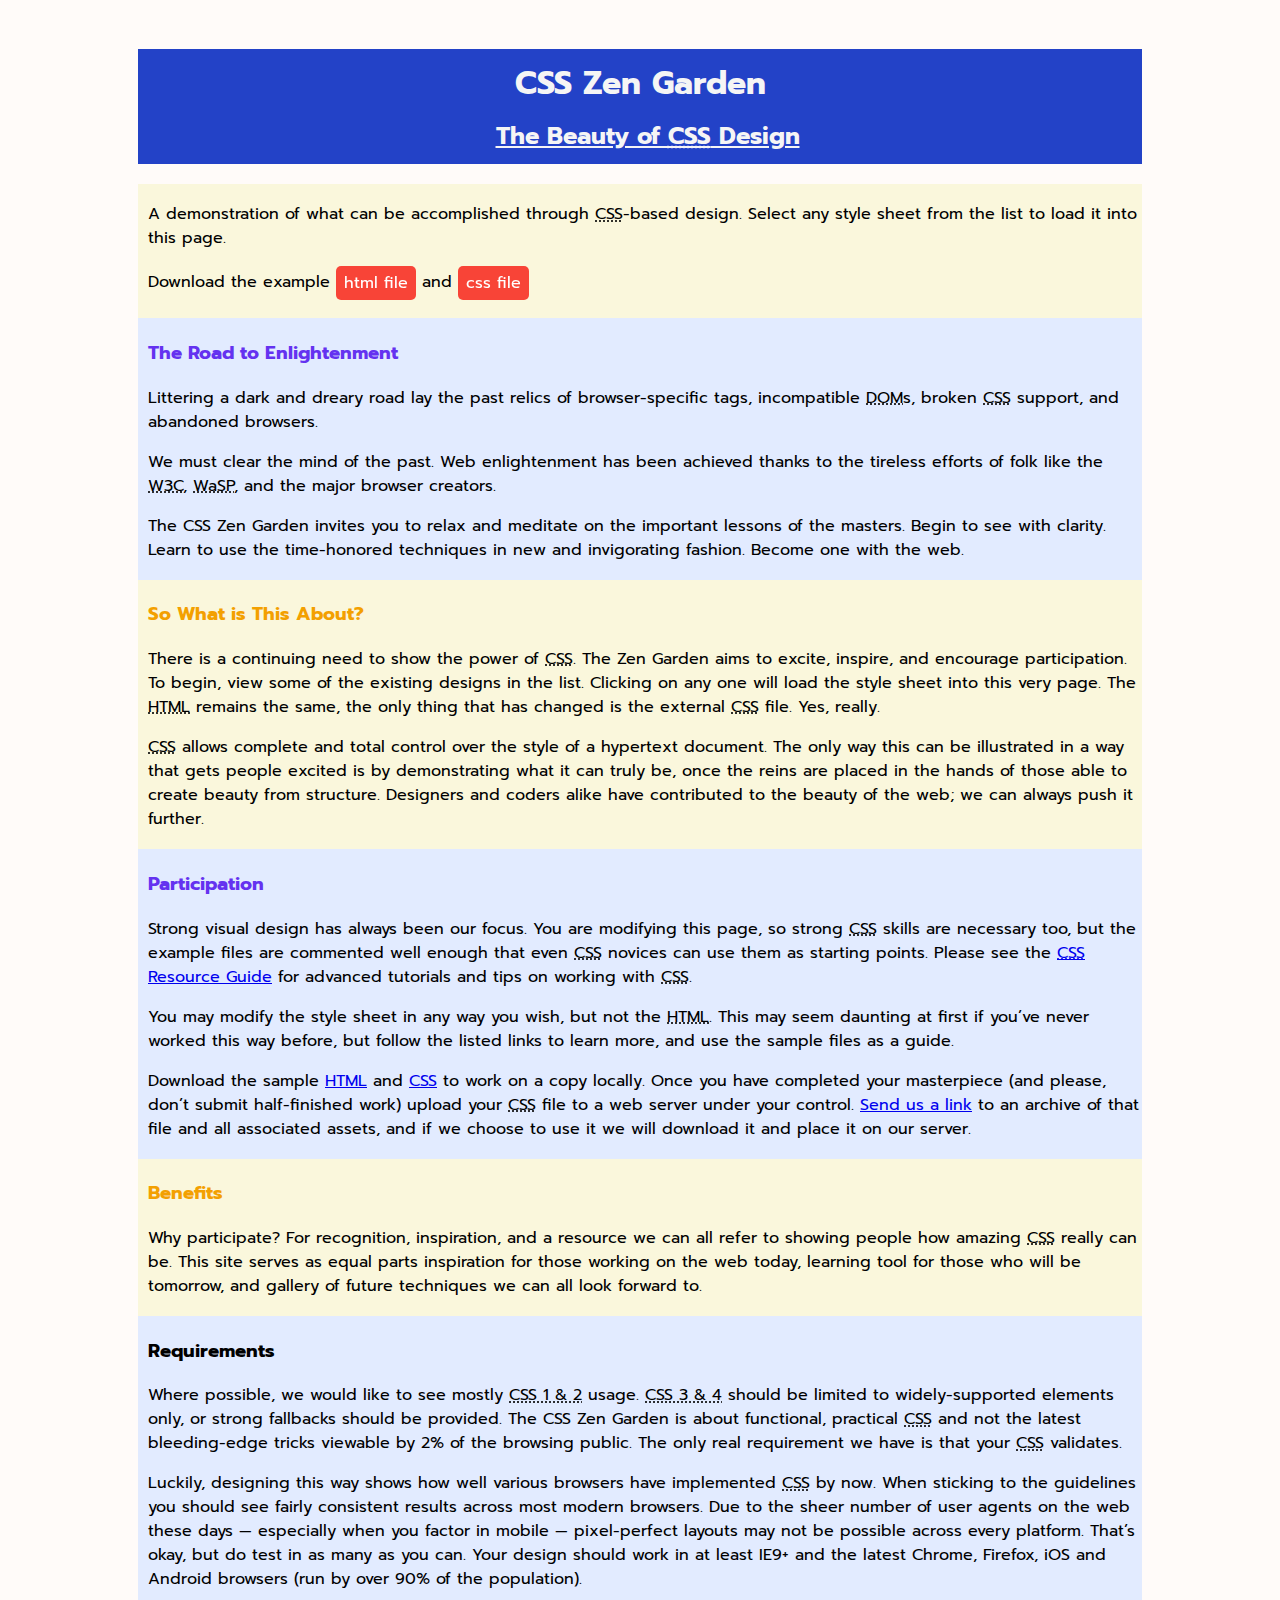
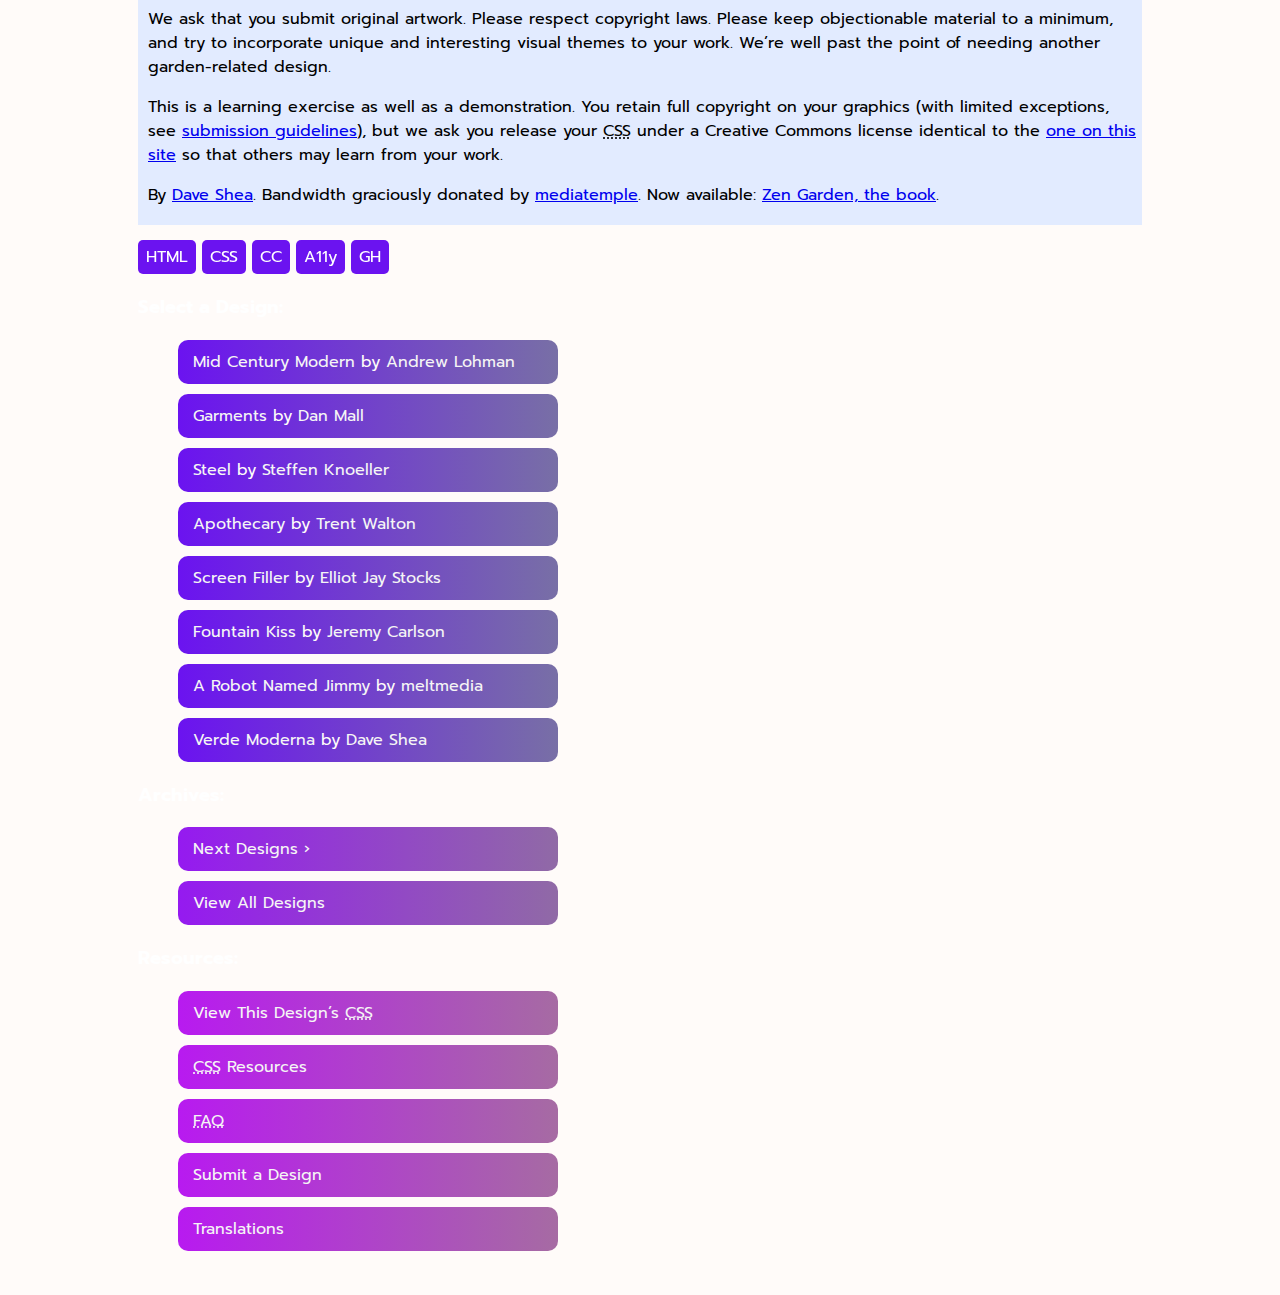
<file: csszengarden/index.html>
<!DOCTYPE html>
<html lang="en">
<head>
	<meta charset="utf-8">
	<title>CSS Zen Garden: The Beauty of CSS Design</title>

	<link rel="stylesheet" media="screen" href="style.css?v=8may2013">
	<link rel="alternate" type="application/rss+xml" title="RSS" href="http://www.csszengarden.com/zengarden.xml">

	<meta name="viewport" content="width=device-width, initial-scale=1.0">
	<meta name="author" content="Dave Shea">
	<meta name="description" content="A demonstration of what can be accomplished visually through CSS-based design.">
	<meta name="robots" content="all">


	<!--[if lt IE 9]>
	<script src="script/html5shiv.js"></script>
	<![endif]-->
</head>

<!--



	View source is a feature, not a bug. Thanks for your curiosity and
	interest in participating!

	Here are the submission guidelines for the new and improved csszengarden.com:

	- CSS3? Of course! Prefix for ALL browsers where necessary.
	- go responsive; test your layout at multiple screen sizes.
	- your browser testing baseline: IE9+, recent Chrome/Firefox/Safari, and iOS/Android
	- Graceful degradation is acceptable, and in fact highly encouraged.
	- use classes for styling. Don't use ids.
	- web fonts are cool, just make sure you have a license to share the files. Hosted 
	  services that are applied via the CSS file (ie. Google Fonts) will work fine, but
	  most that require custom HTML won't. TypeKit is supported, see the readme on this
	  page for usage instructions: https://github.com/mezzoblue/csszengarden.com/

	And a few tips on building your CSS file:

	- use :first-child, :last-child and :nth-child to get at non-classed elements
	- use ::before and ::after to create pseudo-elements for extra styling
	- use multiple background images to apply as many as you need to any element
	- use the Kellum Method for image replacement, if still needed. http://goo.gl/GXxdI
	- don't rely on the extra divs at the bottom. Use ::before and ::after instead.

		
-->

<body id="css-zen-garden">
<div class="page-wrapper">

	<section class="intro" id="zen-intro">
		<header role="banner">
			<h1>CSS Zen Garden</h1>
			<h2>The Beauty of <abbr title="Cascading Style Sheets">CSS</abbr> Design</h2>
		</header>

		<div class="summary" id="zen-summary" role="article">
			<p>A demonstration of what can be accomplished through <abbr title="Cascading Style Sheets">CSS</abbr>-based design. Select any style sheet from the list to load it into this page.</p>
			<p>Download the example <a href="/examples/index" title="This page's source HTML code, not to be modified.">html file</a> and <a href="/examples/style.css" title="This page's sample CSS, the file you may modify.">css file</a></p>
		</div>

		<div class="preamble" id="zen-preamble" role="article">
			<h3>The Road to Enlightenment</h3>
			<p>Littering a dark and dreary road lay the past relics of browser-specific tags, incompatible <abbr title="Document Object Model">DOM</abbr>s, broken <abbr title="Cascading Style Sheets">CSS</abbr> support, and abandoned browsers.</p>
			<p>We must clear the mind of the past. Web enlightenment has been achieved thanks to the tireless efforts of folk like the <abbr title="World Wide Web Consortium">W3C</abbr>, <abbr title="Web Standards Project">WaSP</abbr>, and the major browser creators.</p>
			<p>The CSS Zen Garden invites you to relax and meditate on the important lessons of the masters. Begin to see with clarity. Learn to use the time-honored techniques in new and invigorating fashion. Become one with the web.</p>
		</div>
	</section>

	<div class="main supporting" id="zen-supporting" role="main">
		<div class="explanation" id="zen-explanation" role="article">
			<h3>So What is This About?</h3>
			<p>There is a continuing need to show the power of <abbr title="Cascading Style Sheets">CSS</abbr>. The Zen Garden aims to excite, inspire, and encourage participation. To begin, view some of the existing designs in the list. Clicking on any one will load the style sheet into this very page. The <abbr title="HyperText Markup Language">HTML</abbr> remains the same, the only thing that has changed is the external <abbr title="Cascading Style Sheets">CSS</abbr> file. Yes, really.</p>
			<p><abbr title="Cascading Style Sheets">CSS</abbr> allows complete and total control over the style of a hypertext document. The only way this can be illustrated in a way that gets people excited is by demonstrating what it can truly be, once the reins are placed in the hands of those able to create beauty from structure. Designers and coders alike have contributed to the beauty of the web; we can always push it further.</p>
		</div>

		<div class="participation" id="zen-participation" role="article">
			<h3>Participation</h3>
			<p>Strong visual design has always been our focus. You are modifying this page, so strong <abbr title="Cascading Style Sheets">CSS</abbr> skills are necessary too, but the example files are commented well enough that even <abbr title="Cascading Style Sheets">CSS</abbr> novices can use them as starting points. Please see the <a href="http://www.mezzoblue.com/zengarden/resources/" title="A listing of CSS-related resources"><abbr title="Cascading Style Sheets">CSS</abbr> Resource Guide</a> for advanced tutorials and tips on working with <abbr title="Cascading Style Sheets">CSS</abbr>.</p>
			<p>You may modify the style sheet in any way you wish, but not the <abbr title="HyperText Markup Language">HTML</abbr>. This may seem daunting at first if you&#8217;ve never worked this way before, but follow the listed links to learn more, and use the sample files as a guide.</p>
			<p>Download the sample <a href="/examples/index" title="This page's source HTML code, not to be modified.">HTML</a> and <a href="/examples/style.css" title="This page's sample CSS, the file you may modify.">CSS</a> to work on a copy locally. Once you have completed your masterpiece (and please, don&#8217;t submit half-finished work) upload your <abbr title="Cascading Style Sheets">CSS</abbr> file to a web server under your control. <a href="http://www.mezzoblue.com/zengarden/submit/" title="Use the contact form to send us your CSS file">Send us a link</a> to an archive of that file and all associated assets, and if we choose to use it we will download it and place it on our server.</p>
		</div>

		<div class="benefits" id="zen-benefits" role="article">
			<h3>Benefits</h3>
			<p>Why participate? For recognition, inspiration, and a resource we can all refer to showing people how amazing <abbr title="Cascading Style Sheets">CSS</abbr> really can be. This site serves as equal parts inspiration for those working on the web today, learning tool for those who will be tomorrow, and gallery of future techniques we can all look forward to.</p>
		</div>

		<div class="requirements" id="zen-requirements" role="article">
			<h3>Requirements</h3>
			<p>Where possible, we would like to see mostly <abbr title="Cascading Style Sheets, levels 1 and 2">CSS 1 &amp; 2</abbr> usage. <abbr title="Cascading Style Sheets, levels 3 and 4">CSS 3 &amp; 4</abbr> should be limited to widely-supported elements only, or strong fallbacks should be provided. The CSS Zen Garden is about functional, practical <abbr title="Cascading Style Sheets">CSS</abbr> and not the latest bleeding-edge tricks viewable by 2% of the browsing public. The only real requirement we have is that your <abbr title="Cascading Style Sheets">CSS</abbr> validates.</p>
			<p>Luckily, designing this way shows how well various browsers have implemented <abbr title="Cascading Style Sheets">CSS</abbr> by now. When sticking to the guidelines you should see fairly consistent results across most modern browsers. Due to the sheer number of user agents on the web these days &#8212; especially when you factor in mobile &#8212; pixel-perfect layouts may not be possible across every platform. That&#8217;s okay, but do test in as many as you can. Your design should work in at least IE9+ and the latest Chrome, Firefox, iOS and Android browsers (run by over 90% of the population).</p>
			<p>We ask that you submit original artwork. Please respect copyright laws. Please keep objectionable material to a minimum, and try to incorporate unique and interesting visual themes to your work. We&#8217;re well past the point of needing another garden-related design.</p>
			<p>This is a learning exercise as well as a demonstration. You retain full copyright on your graphics (with limited exceptions, see <a href="http://www.mezzoblue.com/zengarden/submit/guidelines/">submission guidelines</a>), but we ask you release your <abbr title="Cascading Style Sheets">CSS</abbr> under a Creative Commons license identical to the <a href="http://creativecommons.org/licenses/by-nc-sa/3.0/" title="View the Zen Garden's license information.">one on this site</a> so that others may learn from your work.</p>
			<p role="contentinfo">By <a href="http://www.mezzoblue.com/">Dave Shea</a>. Bandwidth graciously donated by <a href="http://www.mediatemple.net/">mediatemple</a>. Now available: <a href="http://www.amazon.com/exec/obidos/ASIN/0321303474/mezzoblue-20/">Zen Garden, the book</a>.</p>
		</div>

		<footer>
			<a href="http://validator.w3.org/check/referer" title="Check the validity of this site&#8217;s HTML" class="zen-validate-html">HTML</a>
			<a href="http://jigsaw.w3.org/css-validator/check/referer" title="Check the validity of this site&#8217;s CSS" class="zen-validate-css">CSS</a>
			<a href="http://creativecommons.org/licenses/by-nc-sa/3.0/" title="View the Creative Commons license of this site: Attribution-NonCommercial-ShareAlike." class="zen-license">CC</a>
			<a href="http://mezzoblue.com/zengarden/faq/#aaa" title="Read about the accessibility of this site" class="zen-accessibility">A11y</a>
			<a href="https://github.com/mezzoblue/csszengarden.com" title="Fork this site on Github" class="zen-github">GH</a>
		</footer>

	</div>


	<aside class="sidebar" role="complementary">
		<div class="wrapper">

			<div class="design-selection" id="design-selection">
				<h3 class="select">Select a Design:</h3>
				<nav role="navigation">
					<ul>
					<li>
						<a href="/221/" class="design-name">Mid Century Modern</a> by						<a href="http://andrewlohman.com/" class="designer-name">Andrew Lohman</a>
					</li>					<li>
						<a href="/220/" class="design-name">Garments</a> by						<a href="http://danielmall.com/" class="designer-name">Dan Mall</a>
					</li>					<li>
						<a href="/219/" class="design-name">Steel</a> by						<a href="http://steffen-knoeller.de" class="designer-name">Steffen Knoeller</a>
					</li>					<li>
						<a href="/218/" class="design-name">Apothecary</a> by						<a href="http://trentwalton.com" class="designer-name">Trent Walton</a>
					</li>					<li>
						<a href="/217/" class="design-name">Screen Filler</a> by						<a href="http://elliotjaystocks.com/" class="designer-name">Elliot Jay Stocks</a>
					</li>					<li>
						<a href="/216/" class="design-name">Fountain Kiss</a> by						<a href="http://jeremycarlson.com" class="designer-name">Jeremy Carlson</a>
					</li>					<li>
						<a href="/215/" class="design-name">A Robot Named Jimmy</a> by						<a href="http://meltmedia.com/" class="designer-name">meltmedia</a>
					</li>					<li>
						<a href="/214/" class="design-name">Verde Moderna</a> by						<a href="http://www.mezzoblue.com/" class="designer-name">Dave Shea</a>
					</li>					</ul>
				</nav>
			</div>

			<div class="design-archives" id="design-archives">
				<h3 class="archives">Archives:</h3>
				<nav role="navigation">
					<ul>
						<li class="next">
							<a href="/214/page1">
								Next Designs <span class="indicator">&rsaquo;</span>
							</a>
						</li>
						<li class="viewall">
							<a href="http://www.mezzoblue.com/zengarden/alldesigns/" title="View every submission to the Zen Garden.">
								View All Designs							</a>
						</li>
					</ul>
				</nav>
			</div>

			<div class="zen-resources" id="zen-resources">
				<h3 class="resources">Resources:</h3>
				<ul>
					<li class="view-css">
						<a href="style.css" title="View the source CSS file of the currently-viewed design.">
							View This Design&#8217;s <abbr title="Cascading Style Sheets">CSS</abbr>						</a>
					</li>
					<li class="css-resources">
						<a href="http://www.mezzoblue.com/zengarden/resources/" title="Links to great sites with information on using CSS.">
							<abbr title="Cascading Style Sheets">CSS</abbr> Resources						</a>
					</li>
					<li class="zen-faq">
						<a href="http://www.mezzoblue.com/zengarden/faq/" title="A list of Frequently Asked Questions about the Zen Garden.">
							<abbr title="Frequently Asked Questions">FAQ</abbr>						</a>
					</li>
					<li class="zen-submit">
						<a href="http://www.mezzoblue.com/zengarden/submit/" title="Send in your own CSS file.">
							Submit a Design						</a>
					</li>
					<li class="zen-translations">
						<a href="http://www.mezzoblue.com/zengarden/translations/" title="View translated versions of this page.">
							Translations						</a>
					</li>
				</ul>
			</div>
		</div>
	</aside>


</div>

<!--

	These superfluous divs/spans were originally provided as catch-alls to add extra imagery.
	These days we have full ::before and ::after support, favour using those instead.
	These only remain for historical design compatibility. They might go away one day.
		
-->
<div class="extra1" role="presentation"></div><div class="extra2" role="presentation"></div><div class="extra3" role="presentation"></div>
<div class="extra4" role="presentation"></div><div class="extra5" role="presentation"></div><div class="extra6" role="presentation"></div>

</body>
</html>
</file>
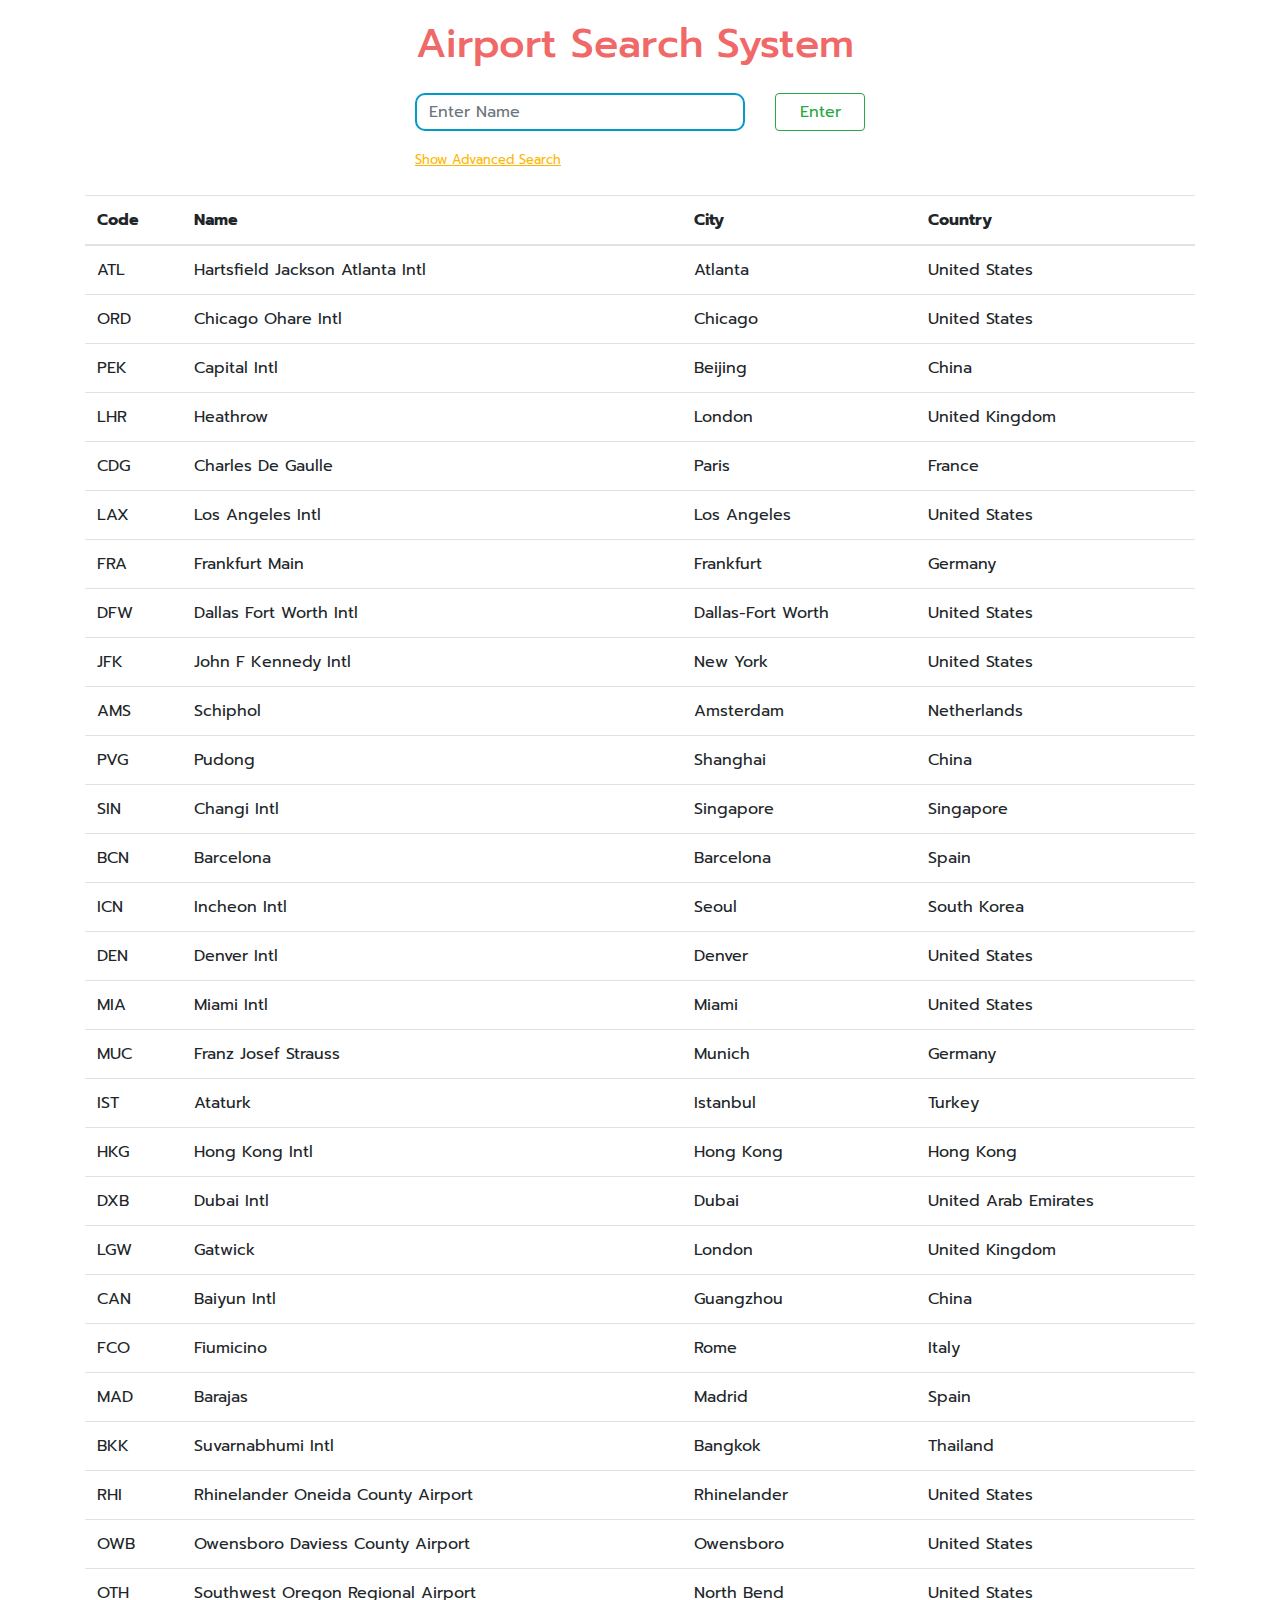
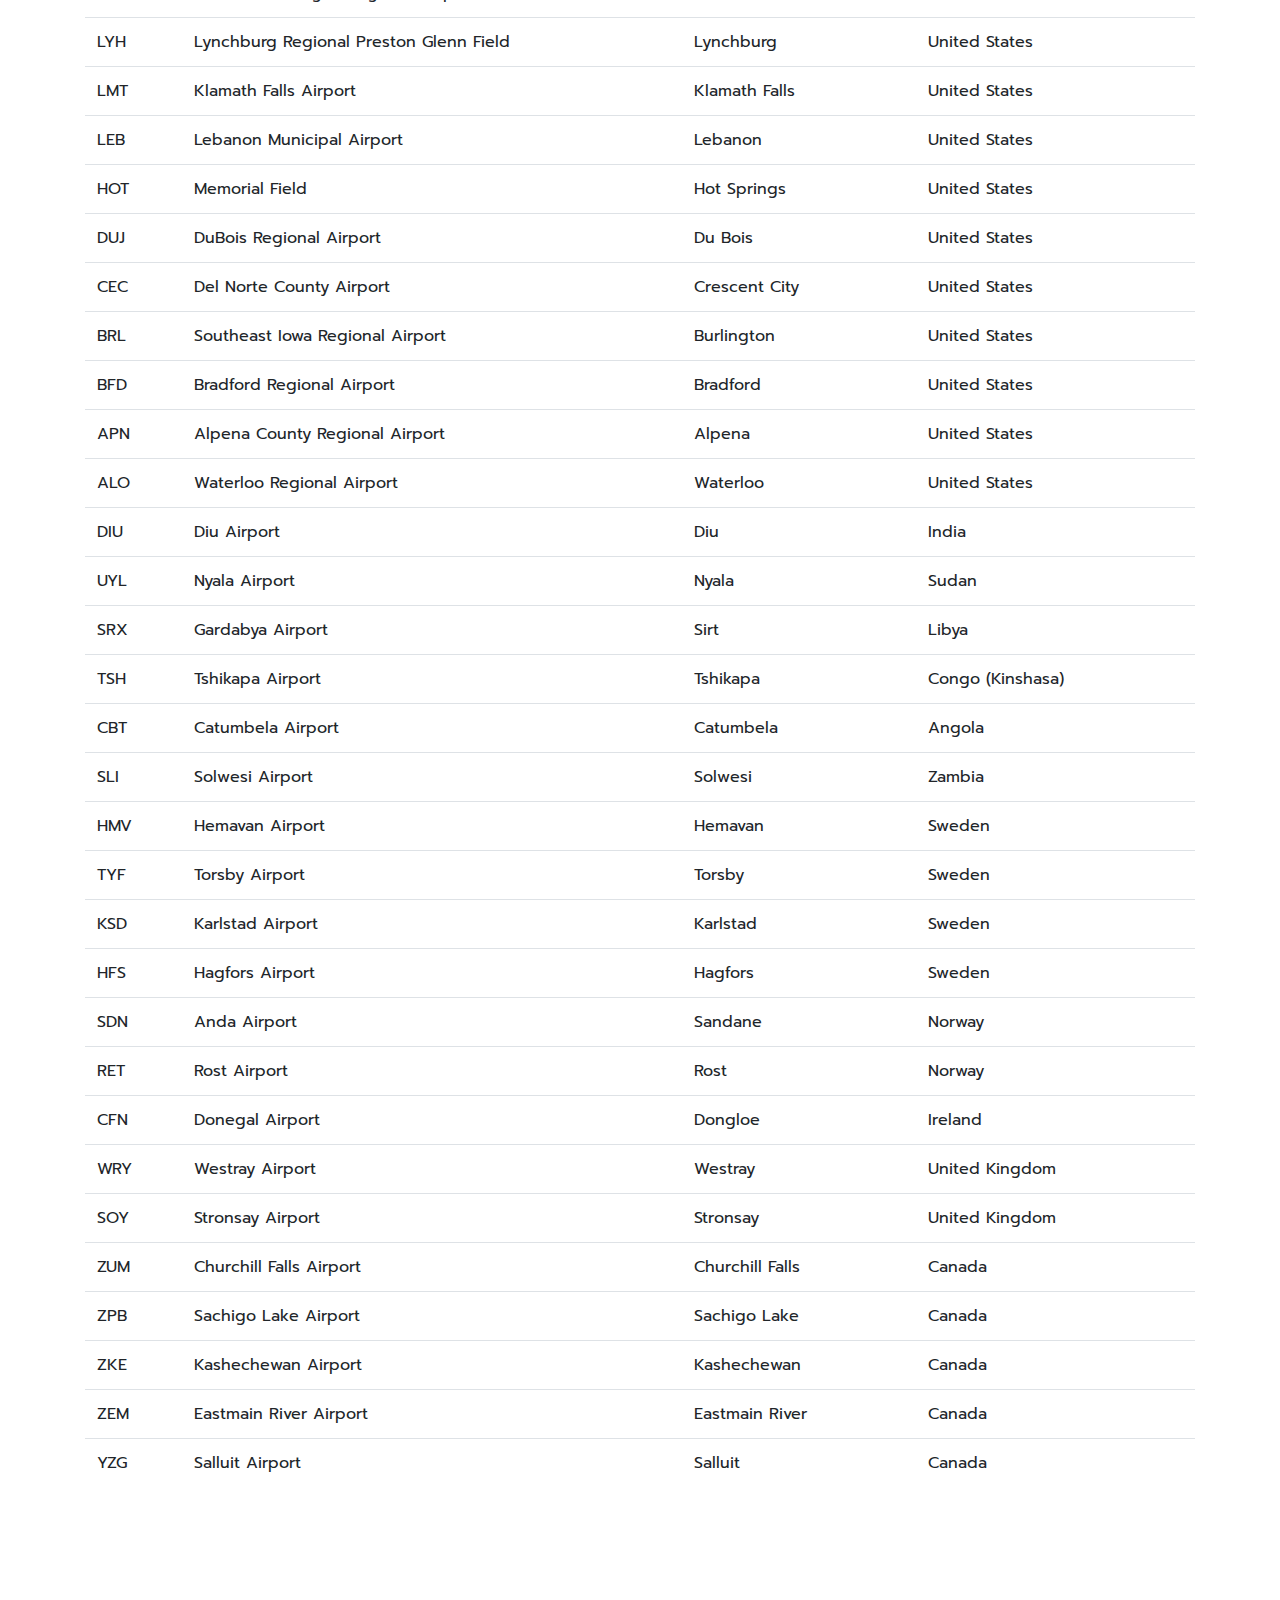
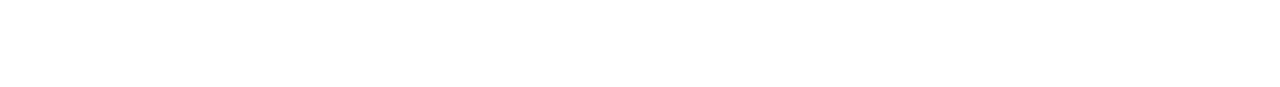
<file: Lab03/index.html>
<!DOCTYPE html>
<html lang="en">
<head>
    <meta charset="UTF-8">
    <title>Search Program</title>

    <script src="https://code.jquery.com/jquery-3.3.1.slim.min.js" integrity="sha384-q8i/X+965DzO0rT7abK41JStQIAqVgRVzpbzo5smXKp4YfRvH+8abtTE1Pi6jizo" crossorigin="anonymous"></script>
    <script src="https://cdnjs.cloudflare.com/ajax/libs/popper.js/1.14.6/umd/popper.min.js" integrity="sha384-wHAiFfRlMFy6i5SRaxvfOCifBUQy1xHdJ/yoi7FRNXMRBu5WHdZYu1hA6ZOblgut" crossorigin="anonymous"></script>
    <link rel="stylesheet" href="https://stackpath.bootstrapcdn.com/bootstrap/4.2.1/css/bootstrap.min.css" integrity="sha384-GJzZqFGwb1QTTN6wy59ffF1BuGJpLSa9DkKMp0DgiMDm4iYMj70gZWKYbI706tWS" crossorigin="anonymous">
    <script src="https://stackpath.bootstrapcdn.com/bootstrap/4.2.1/js/bootstrap.min.js" integrity="sha384-B0UglyR+jN6CkvvICOB2joaf5I4l3gm9GU6Hc1og6Ls7i6U/mkkaduKaBhlAXv9k" crossorigin="anonymous"></script>
    <script src="https://ajax.googleapis.com/ajax/libs/jquery/3.3.1/jquery.min.js"></script>
    <link rel="stylesheet" href="https://use.fontawesome.com/releases/v5.7.1/css/all.css" integrity="sha384-fnmOCqbTlWIlj8LyTjo7mOUStjsKC4pOpQbqyi7RrhN7udi9RwhKkMHpvLbHG9Sr" crossorigin="anonymous">
    <link href="https://fonts.googleapis.com/css?family=Prompt" rel="stylesheet">
    <link rel="stylesheet" href="css/bootstrap.min.css">
    <link rel="stylesheet" href="style.css">
</head>
<body>
    <div class="container">
        <div>
            <head>
                <h1 style="text-align: center;margin: 20px 20px 10px 10px;color: #f06868">Airport Search System</h1>
            </head>
            <div class="i-am-centered">
                <div class="row">
                    <div class="col-md-9 col-sm-12">
                        <input type="text" class="form-control inputbar" id="searchbox" style="border: 2px solid #009ac8;border-radius: 10px" aria-describedby="emailHelp" placeholder="Enter Name">
                    </div>
                    <div class="col-md-3 col-sm-12">
                        <button class="btn btn-outline-success inputbar" id="searchButton">Enter</button>
                    </div>
                </div>
                <div style="display: none" id="advance">
                    <div class="row">
                        <div class="col-md-9 col-sm-12">
                            <input type="text" style="border: 2px solid #ffb800;border-radius: 10px" class="form-control inputbar" id="codeSearch" placeholder="Enter Code">
                        </div>
                    </div>
                    <div class="row">
                        <div class="col-md-9 col-sm-12">
                            <input type="text" style="border: 2px solid #ffb800;border-radius: 10px" class="form-control inputbar" id="citySearch" placeholder="Enter City">
                        </div>
                    </div>
                    <div class="row">
                        <div class="col-md-9 col-sm-12">
                            <input type="text" style="border: 2px solid #ffb800;border-radius: 10px" class="form-control inputbar" id="countrySearch" placeholder="Enter Country">
                        </div>
                    </div>
                </div>
                <div class="mt-3">
                    <small class="smoothCSS" id="showadvance"><span id="advText">Show</span> Advanced Search <span id="updown"><i class="fas fa-sort-down"></i></span></small>
                </div>
            </div>
            <br>
            <table class="table table-hover" id="myTable" style="margin-bottom: 200px">
                <thead>
                <tr>
                    <th scope="col">Code</th>
                    <th scope="col">Name</th>
                    <th scope="col">City</th>
                    <th scope="col">Country</th>
                </tr>
                </thead>
            </table>
        </div>



    </div>

    <script>
        ////https://github.com/algolia/datasets/blob/master/airports/airports.json  <------------- แหล่งที่มาของข้อมูล
        $(document).ready(function () {
            var arrayAirport;
            $.getJSON("countries.json",function(data){
                arrayAirport = [];
                $.each(data, function (key, val) {
                    arrayAirport.push(("<tr>"));
                    arrayAirport.push("<td id='code'>"+val.iata_code+"</td>");
                    arrayAirport.push("<td id='name'>"+val.name+"</td>");
                    arrayAirport.push("<td id='city'>"+val.city+"</td>");
                    arrayAirport.push("<td id='country'>"+val.country+"</td>");
                    arrayAirport.push("</tr>");
                });
                $("<tbody>", {html: arrayAirport.join("")}).appendTo("table");
            });


            // ----------------
            $("#searchbox").on('keyup keydown',function(){
                $("#searchbox").val($("#searchbox").val().toLowerCase());
            });
            $("#codeSearch").on('keyup keydown',function(){
                $("#codeSearch").val($("#codeSearch").val().toLowerCase());
            });
            $("#citySearch").on('keyup keydown',function(){
                $("#citySearch").val($("#citySearch").val().toLowerCase());
            });
            $("#countrySearch").on('keyup keydown',function(){
                $("#countrySearch").val($("#countrySearch").val().toLowerCase());
            });
            // ----------------

            $("#searchButton").click(function () {
                // console.log($("#searchbox").val()+" , "+$("#codeSearch").val()+" , "+$("#citySearch").val()+" , "+$("#countrySearch").val());
                $.getJSON("countries.json",function(data){
                    arrayAirport = [];
                    $.each(data, function (key, val) {
                        if(val.name.toLowerCase().indexOf($("#searchbox").val()) >= 0
                            && val.iata_code.toLowerCase().indexOf($("#codeSearch").val()) >= 0
                            && val.city.toLowerCase().indexOf($("#citySearch").val()) >= 0
                            && val.country.toLowerCase().indexOf($("#countrySearch").val()) >= 0 ){

                            // console.log(val.name);

                            arrayAirport.push(("<tr>"));
                            arrayAirport.push("<td id='code'>"+val.iata_code+"</td>");
                            arrayAirport.push("<td id='name'>"+val.name+"</td>");
                            arrayAirport.push("<td id='city'>"+val.city+"</td>");
                            arrayAirport.push("<td id='country'>"+val.country+"</td>");
                            arrayAirport.push("</tr>");
                        }
                    });

                    $("tbody").html("");
                    $("tbody").append(arrayAirport);

                });
            });

            $('#showadvance').click(function () { // เลื่อน Advance
                if ($('#advance:first').is(":hidden")){
                    $('#advance').slideDown('slow');
                    $('#advText').text('Hide');
                    $('#updown').html('<i class="fas fa-sort-up"></i>');

                }else{
                    $('#advance').slideUp('slow');
                    $('#advText').text('Show');
                    $('#updown').html('<i class="fas fa-sort-down"></i>');
                }
            });
        });

    </script>


</body>
</html>
</file>
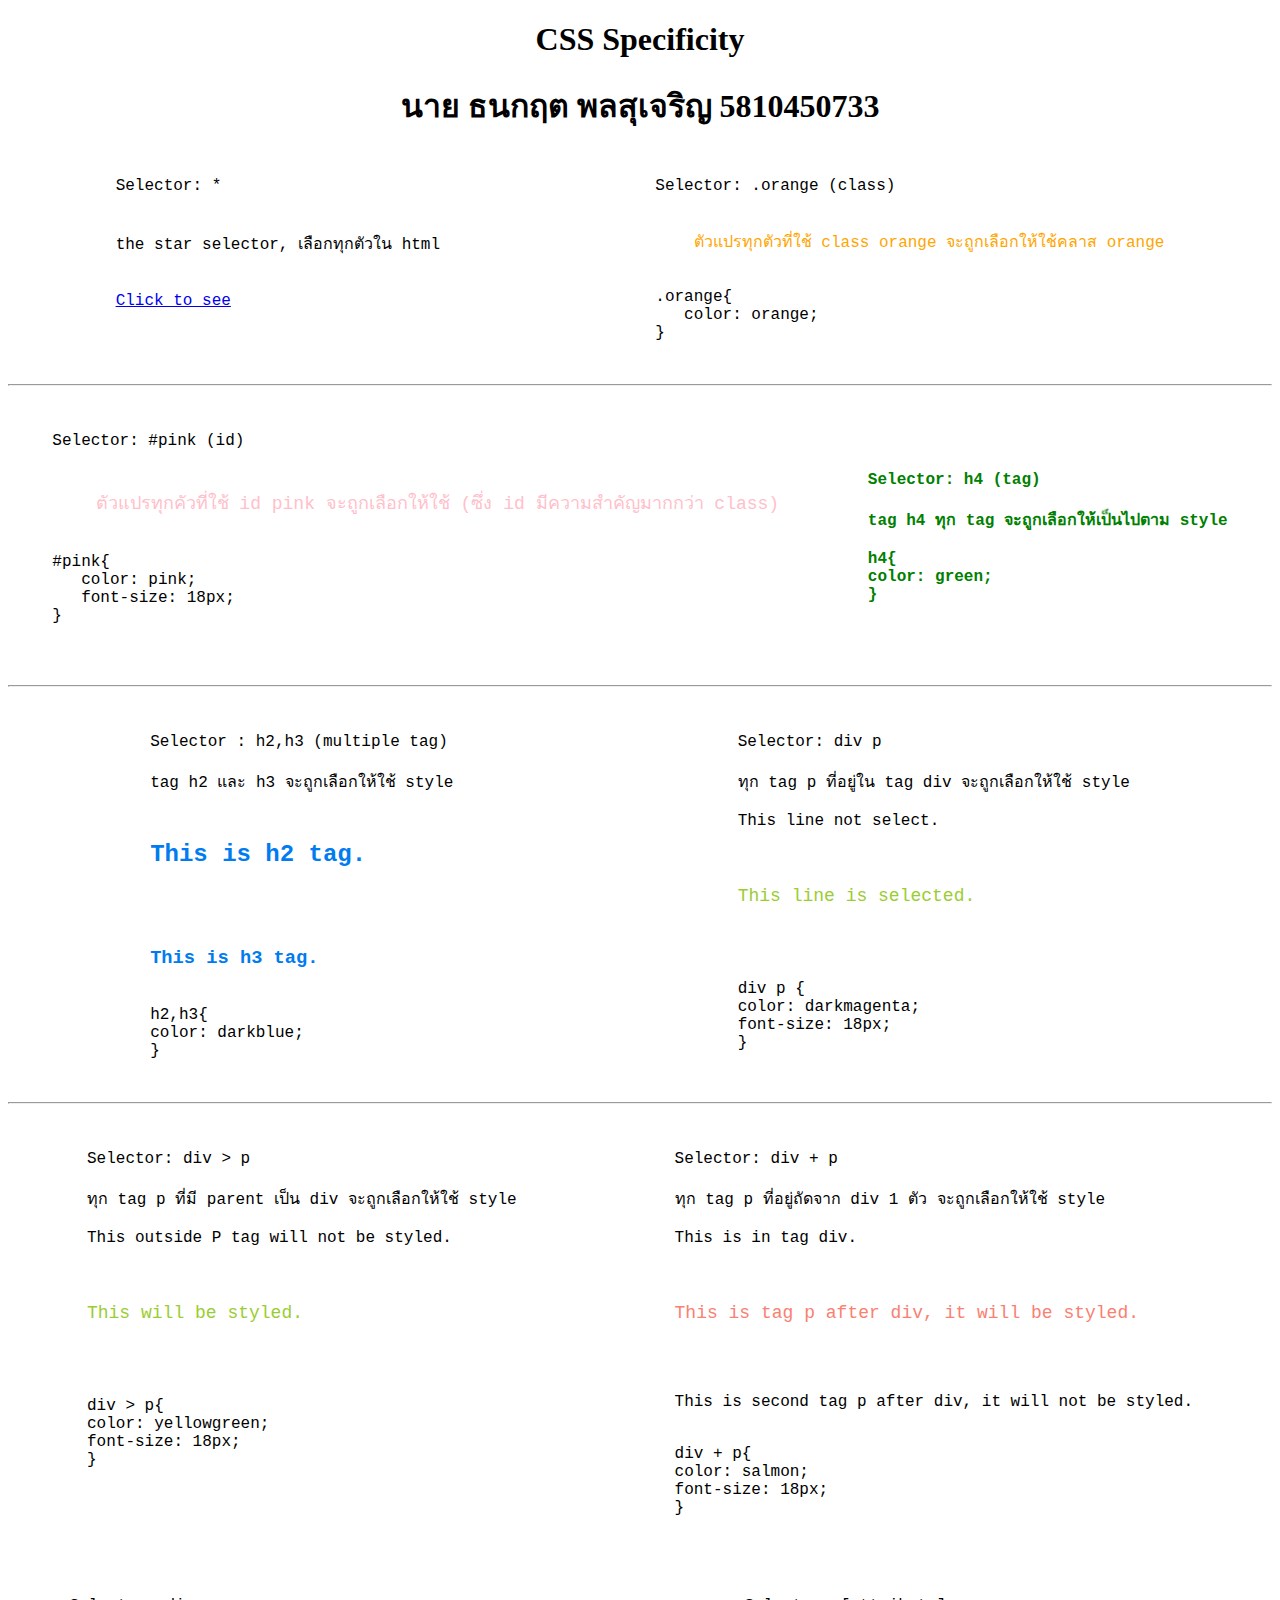
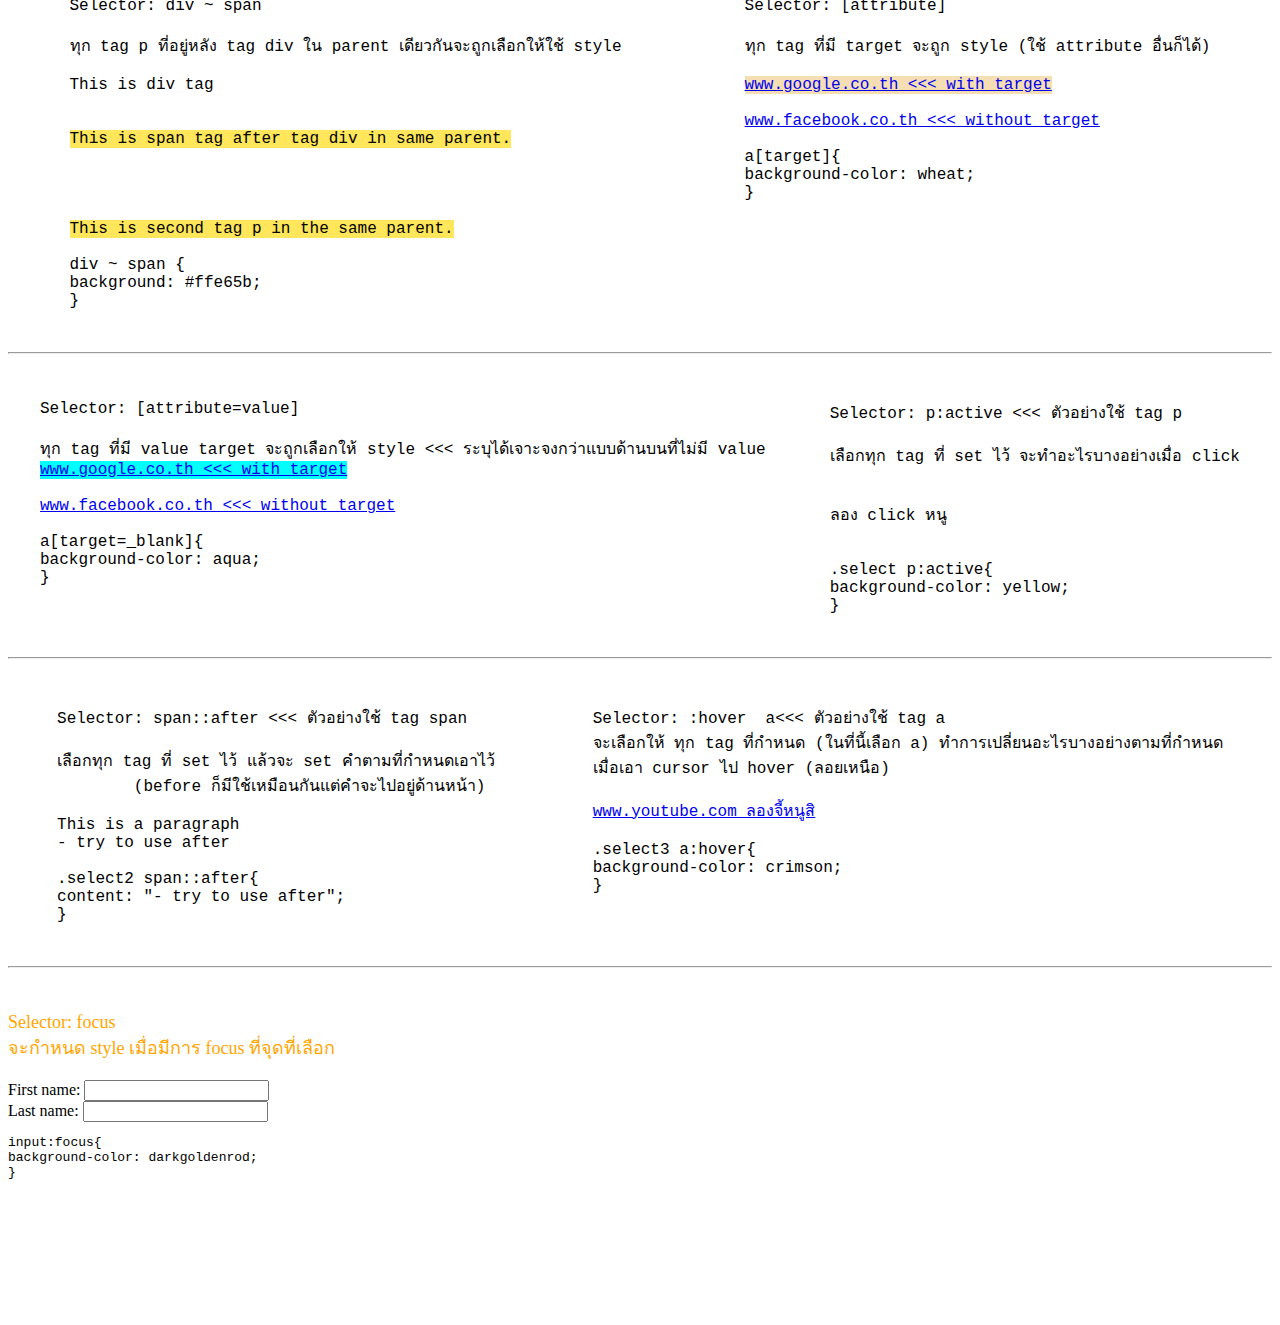
<file: Lab02/home.html>
<!DOCTYPE html>
<html lang="en">
<head>
    <meta charset="UTF-8">
    <link rel="stylesheet" type="text/css" href="style1.css">
    <title>Lab02</title>
    <style>
        section{
            margin-top: 30px;
            display: flex;
            justify-content: space-around;
            flex-wrap: nowrap;
        }
    </style>
</head>
<body>
    <header>
        <h1>CSS Specificity</h1>
        <h1>นาย ธนกฤต พลสุเจริญ 5810450733</h1>
    </header>

    <section>
        <pre>
Selector: *
        <br>
the star selector, เลือกทุกตัวใน html
<br>
<a href="startest.html">Click to see</a>

        </pre>

        <pre>
Selector: .orange (class)
<p class="orange">
    ตัวแปรทุกตัวที่ใช้ class orange จะถูกเลือกให้ใช้คลาส orange
</p>
.orange{
   color: orange;
}
        </pre>

    </section>

    <hr>

    <section>
         <pre>
Selector: #pink (id)
<p id="pink">
    ตัวแปรทุกคัวที่ใช้ id pink จะถูกเลือกให้ใช้ (ซึ่ง id มีความสำคัญมากกว่า class)
</p>
#pink{
   color: pink;
   font-size: 18px;
}
        </pre>
        <pre>
<h4>
Selector: h4 (tag)

tag h4 ทุก tag จะถูกเลือกให้เป็นไปตาม style

h4{
color: green;
}
</h4>
        </pre>

    </section>

    <hr>

    <section>
        <pre>
Selector : h2,h3 (multiple tag)

tag h2 และ h3 จะถูกเลือกให้ใช้ style
<h2>
This is h2 tag.
</h2>
<h3>
This is h3 tag.
</h3>
h2,h3{
color: darkblue;
}
        </pre>

        <pre>
Selector: div p

ทุก tag p ที่อยู่ใน tag div จะถูกเลือกให้ใช้ style
<div>
This line not select.
    <p>
This line is selected.
    </p>
</div>
div p {
color: darkmagenta;
font-size: 18px;
}
        </pre>
    </section>
    <hr>
    <section>
        <pre>
Selector: div > p

ทุก tag p ที่มี parent เป็น div จะถูกเลือกให้ใช้ style
<div>
This outside P tag will not be styled.
    <p>
This will be styled.
    </p>
</div>
div > p{
color: yellowgreen;
font-size: 18px;
}
        </pre>
        <pre>
Selector: div + p

ทุก tag p ที่อยู่ถัดจาก div 1 ตัว จะถูกเลือกให้ใช้ style
<div>
This is in tag div.
</div>
<p>
This is tag p after div, it will be styled.
</p>
<p>
This is second tag p after div, it will not be styled.
</p>
div + p{
color: salmon;
font-size: 18px;
}
        </pre>
    </section>

<section>
    <pre>
Selector: div ~ span

ทุก tag p ที่อยู่หลัง tag div ใน parent เดียวกันจะถูกเลือกให้ใช้ style
<div>
This is div tag
</div>
<span>
This is span tag after tag div in same parent.
</span>
        <br>
<span>
This is second tag p in the same parent.
</span>
div ~ span {
background: #ffe65b;
}
    </pre>

    <pre>
Selector: [attribute]

ทุก tag ที่มี target จะถูก style (ใช้ attribute อื่นก็ได้)

<a href="https://www.google.co.th" target="_blank">www.google.co.th <<< with target</a>

<a href="https://www.facebook.com/">www.facebook.co.th <<< without target</a>

a[target]{
background-color: wheat;
}
    </pre>

</section>
    <hr>
<section>
    <pre>
Selector: [attribute=value]

ทุก tag ที่มี value target จะถูกเลือกให้ style <<< ระบุได้เจาะจงกว่าแบบด้านบนที่ไม่มี value
<a href="https://www.google.co.th" target="_top">www.google.co.th <<< with target</a>

<a href="https://www.facebook.com/">www.facebook.co.th <<< without target</a>

a[target=_blank]{
background-color: aqua;
}
    </pre>

    <pre class="select">
Selector: p:active <<< ตัวอย่างใช้ tag p

เลือกทุก tag ที่ set ไว้ จะทำอะไรบางอย่างเมื่อ click
<p>
ลอง click หนู
</p>
.select p:active{
background-color: yellow;
}
    </pre>
</section>
    <hr>
<section>
    <pre class="select2">
Selector: span::after <<< ตัวอย่างใช้ tag span

เลือกทุก tag ที่ set ไว้ แล้วจะ set คำตามที่กำหนดเอาไว้
        (before ก็มีใช้เหมือนกันแต่คำจะไปอยู่ด้านหน้า)
<span>
This is a paragraph
</span>

.select2 span::after{
content: "- try to use after";
}
    </pre>

    <pre class="select3">
Selector: :hover  a<<< ตัวอย่างใช้ tag a
จะเลือกให้ ทุก tag ที่กำหนด (ในที่นี้เลือก a) ทำการเปลี่ยนอะไรบางอย่างตามที่กำหนด
เมื่อเอา cursor ไป hover (ลอยเหนือ)

<a href="https://www.youtube.com">www.youtube.com ลองจี้หนูสิ</a>

.select3 a:hover{
background-color: crimson;
}
        </pre>

</section>
    <hr>
    <br>
    <div>
        <p style="color: orange;font-size: 18px"> Selector: focus
            <br>
            จะกำหนด style เมื่อมีการ focus ที่จุดที่เลือก</p>
    </div>
    <form>
        First name: <input type="text" name="firstname"><br>
        Last name: <input type="text" name="lastname">
    </form>
    <pre>
input:focus{
background-color: darkgoldenrod;
}
    </pre>
    <br><br>
</body>
</html>
</file>
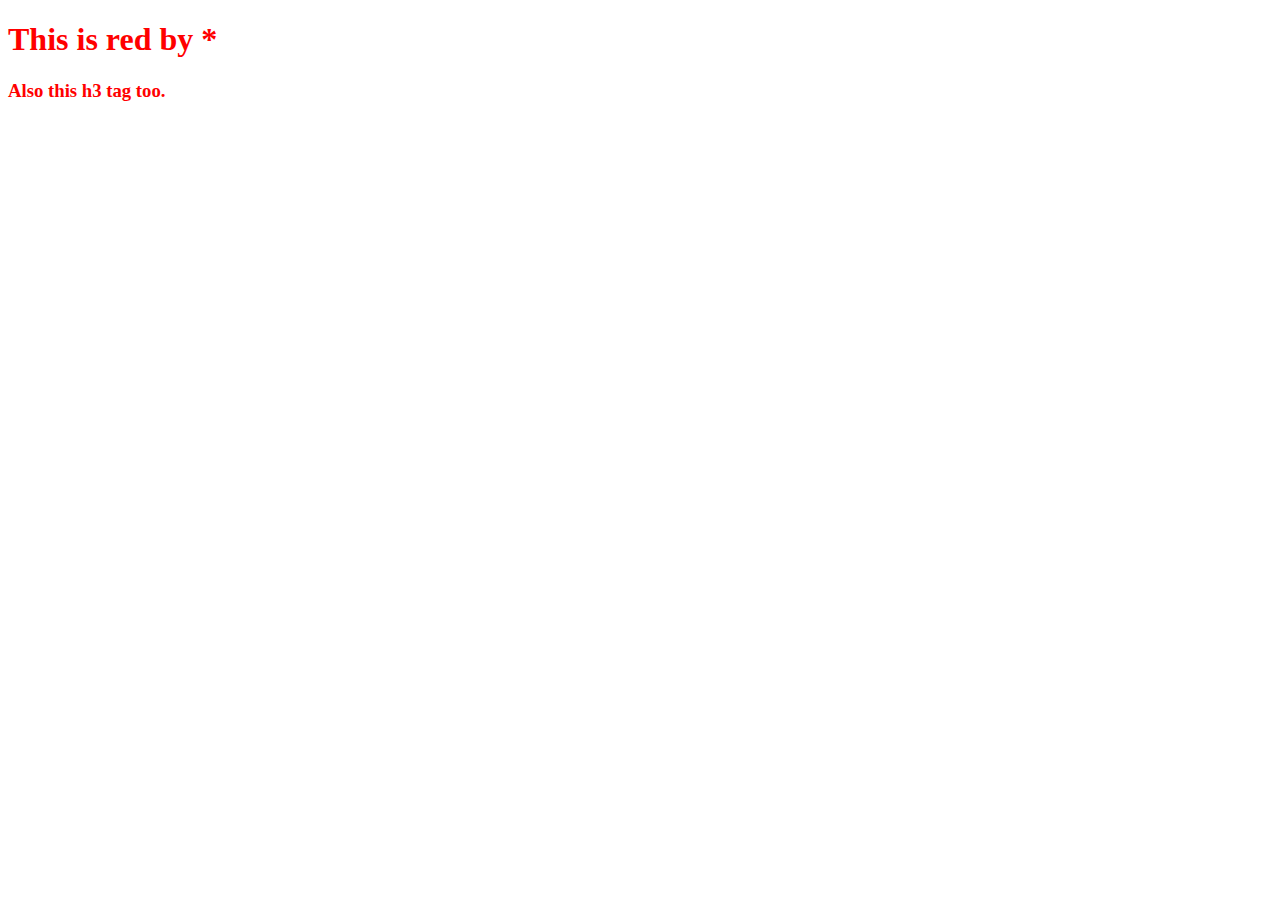
<file: Lab02/startest.html>
<!DOCTYPE html>
<html lang="en">
<head>
    <meta charset="UTF-8">
    <title>Title</title>
    <style>
        *{
            color: red;
        }
    </style>
</head>
<body>
 <header>
     <h1>
         This is red by *
     </h1>
     <h3>
         Also this h3 tag too.
     </h3>
 </header>

</body>
</html>
</file>
<file: csszengarden/style.css>
@import url('https://fonts.googleapis.com/css?family=Prompt:300');

body{
    padding: 20px 130px;
    font-family: 'Prompt', sans-serif;
    background-color: #fffbf9;
    animation: mymove 30s infinite;
}

@-webkit-keyframes mymove {
    0% {
        background-color: #e11000;
    }
    33%{
        background-color: #f5e100;
    }
    66%{
        background-color: #0081f5;
    }
    100% {
        background-color: #e11000;
    }
}

@keyframes mymove {
    0% {
        background-color: #e11000;
    }
    33%{
        background-color: #f5e100;
    }
    66%{
        background-color: #0081f5;
    }
    100% {
        background-color: #e11000;
    }
}


@media only screen and (max-width: 700px) {
    body {
        padding: 20px 15px;
    }
}

header{
    background-color: #2342c7;
    transition: 0.5s;
}
header:hover{
    background-color: #ffc600;
}

header h1 {
    padding-top: 10px;
    margin-bottom: -10px;
    text-align: center;
    color: whitesmoke;
}

header h2{
    text-align: center;
    padding-bottom: 10px;
    padding-left: 15px;
    color: whitesmoke;
    text-decoration: underline;
}

#zen-summary{
    padding: 2px 2px;
    padding-left: 10px;
    background-color: #faf7dc;
    transition: 0.5s;
}


#zen-summary a{
    background-color: #f84437;
    color: white;
    padding: 5px 8px;
    text-align: center;
    text-decoration: none;
    display: inline-block;
    border-radius: 5px;
}

#zen-summary a:hover{
    background-color: red;
}

#zen-summary:hover{
    margin-bottom: 15px;
    box-shadow: 5px 10px #ebebeb;
    border: 1px solid #d7d7d7 ;
    border-radius: 3px;
}


@-webkit-keyframes hvr-buzz {
    50% {
        -webkit-transform: translateX(3px) rotate(2deg);
        transform: translateX(3px) rotate(2deg);
    }
    100% {
        -webkit-transform: translateX(-3px) rotate(-2deg);
        transform: translateX(-3px) rotate(-2deg);
    }
}
@keyframes hvr-buzz {
    50% {
        -webkit-transform: translateX(3px) rotate(2deg);
        transform: translateX(3px) rotate(2deg);
    }
    100% {
        -webkit-transform: translateX(-3px) rotate(-2deg);
        transform: translateX(-3px) rotate(-2deg);
    }
}
#zen-summary a {
    display: inline-block;
    vertical-align: middle;
    -webkit-transform: perspective(1px) translateZ(0);
    transform: perspective(1px) translateZ(0);
    box-shadow: 0 0 1px rgba(0, 0, 0, 0);
}
#zen-summary a:hover, #zen-summary a:focus {
    -webkit-animation-name: hvr-buzz;
    animation-name: hvr-buzz;
    -webkit-animation-duration: 0.15s;
    animation-duration: 0.15s;
    -webkit-animation-timing-function: linear;
    animation-timing-function: linear;
    -webkit-animation-iteration-count: infinite;
    animation-iteration-count: infinite;
}

#zen-preamble{
    padding: 2px 2px;
    padding-left: 10px;
    background-color: #e2ebff;
    transition: 0.5s;
}

#zen-preamble:hover{
    margin-top: 5px;
    margin-bottom: 15px;
    box-shadow: 5px 10px #ebebeb;
    border: 1px solid #d7d7d7 ;
    border-radius: 3px;
}

#zen-preamble h3{
    color: #6432f0;
}

#zen-explanation h3{
    color: #f3a000;
}

#zen-explanation{
    padding: 2px 2px;
    padding-left: 10px;
    background-color: #faf7dc;
    transition: 0.5s;
}

#zen-explanation:hover{
    box-shadow: 5px 10px #ebebeb;
    border: 1px solid #d7d7d7 ;
    border-radius: 3px;
    margin-bottom: 15px;
    margin-top: 5px;
}

#zen-participation{
    padding: 2px 2px;
    padding-left: 10px;
    background-color: #e2ebff;
    transition: 0.5s;
}

#zen-participation:hover{
    margin-top: 5px;
    margin-bottom: 15px;
    box-shadow: 5px 10px #ebebeb;
    border: 1px solid #d7d7d7 ;
    border-radius: 3px;
}

#zen-participation h3{
    color: #6432f0;
}

#zen-benefits{
    padding: 2px 2px;
    padding-left: 10px;
    background-color: #faf7dc;
    transition: 0.5s;
}

#zen-benefits:hover{
    margin-top: 5px;
    margin-bottom: 15px;
    box-shadow: 5px 10px #ebebeb;
    border: 1px solid #d7d7d7 ;
    border-radius: 3px;
}

#zen-benefits h3{
    color: #f3a000;
}

#zen-requirements{
    padding: 2px 2px;
    padding-left: 10px;
    background-color: #e2ebff;
    transition: 0.5s;
}

#zen-requirements:hover{
    margin-top: 5px;
    margin-bottom: 15px;
    box-shadow: 5px 10px #ebebeb;
    border: 1px solid #d7d7d7 ;
    border-radius: 3px;
}

#zen-supporting footer a{
    margin-top: 15px;
    background-color: #6b13f0;
    color: white;
    padding: 5px 8px;
    text-align: center;
    text-decoration: none;
    display: inline-block;
    border-radius: 5px;
}


#zen-supporting footer a {
    display: inline-block;
    vertical-align: middle;
    -webkit-transform: perspective(1px) translateZ(0);
    transform: perspective(1px) translateZ(0);
    box-shadow: 0 0 1px rgba(0, 0, 0, 0);
    -webkit-transition-duration: 0.5s;
    transition-duration: 0.5s;
}

#zen-supporting footer a:hover, #zen-supporting footer a:focus, #zen-supporting footer a:active{
    -webkit-transform: scale(1.2);
    transform: scale(1.2);
    -webkit-transition-timing-function: cubic-bezier(0.47, 2.02, 0.31, -0.36);
    transition-timing-function: cubic-bezier(0.47, 2.02, 0.31, -0.36);
}

#design-selection h3{
    color: #ffffff;
}

#design-archives h3{
    color: #ffffff;
}

#zen-resources h3{
    color: #ffffff;
}

ul li{
    background: linear-gradient(to right, #6b13f0 0%, #786fa6 100%);
    color: #fffbf9;
    margin-bottom: 10px;
    padding: 10px 15px;
    width: 350px;
    border-radius: 10px;
    transition: 0.5s;
}

ul li a{

    color: whitesmoke;
    text-decoration: none;
    transition: 0.3s;
}

ul li:hover{
    padding-right: 30px;
    cursor: grab;
}


#design-archives ul li{
    background: linear-gradient(to right, #951af0 0%, #906aa6 100%);
}

#zen-resources ul li{
    background: linear-gradient(to right, #b81af0 0%, #a66ba3 100%);
}
</file>
<file: Lab03/style.css>
.inputbar{
    width: 100%;
    margin-top: 15px;
}

body{
    font-family: 'Prompt', sans-serif;
}

.i-am-centered {
    margin: auto; max-width: 450px;
}

.smoothCSS{
    color: #ffb600;
    text-decoration: underline;
    transition: 0.5s;
}

.smoothCSS:hover{
    color: #ff9900;
    cursor: pointer;
    font-size: 14px;
}
</file>
<file: Lab02/style1.css>
section{
    font-size: 16px;
}

header h1{
    display: flex;
    justify-content: space-around;
}

.orange{
    color: orange;
}

#pink{
    color: pink;
    font-size: 18px;
}

h4{
    color: green;
}

h2,h3{
    color: #007bf0;
}

div p{
    color: darkmagenta;
    font-size: 18px;
}

div > p{
    color: yellowgreen;
    font-size: 18px;
}

div + p{
    color: salmon;
    font-size: 18px;
}

div ~ span {
    background: #ffe65b;
}

a[target]{
    background-color: wheat;
}

a[target=_top]{
    background-color: aqua;
}

.select p:active{
    background-color: yellow;
}

.select2 span::after{
    content: "- try to use after";
}

.select3 a:hover{
     background-color: crimson;
 }

input:focus{
    background-color: darkgoldenrod;
}
</file>
